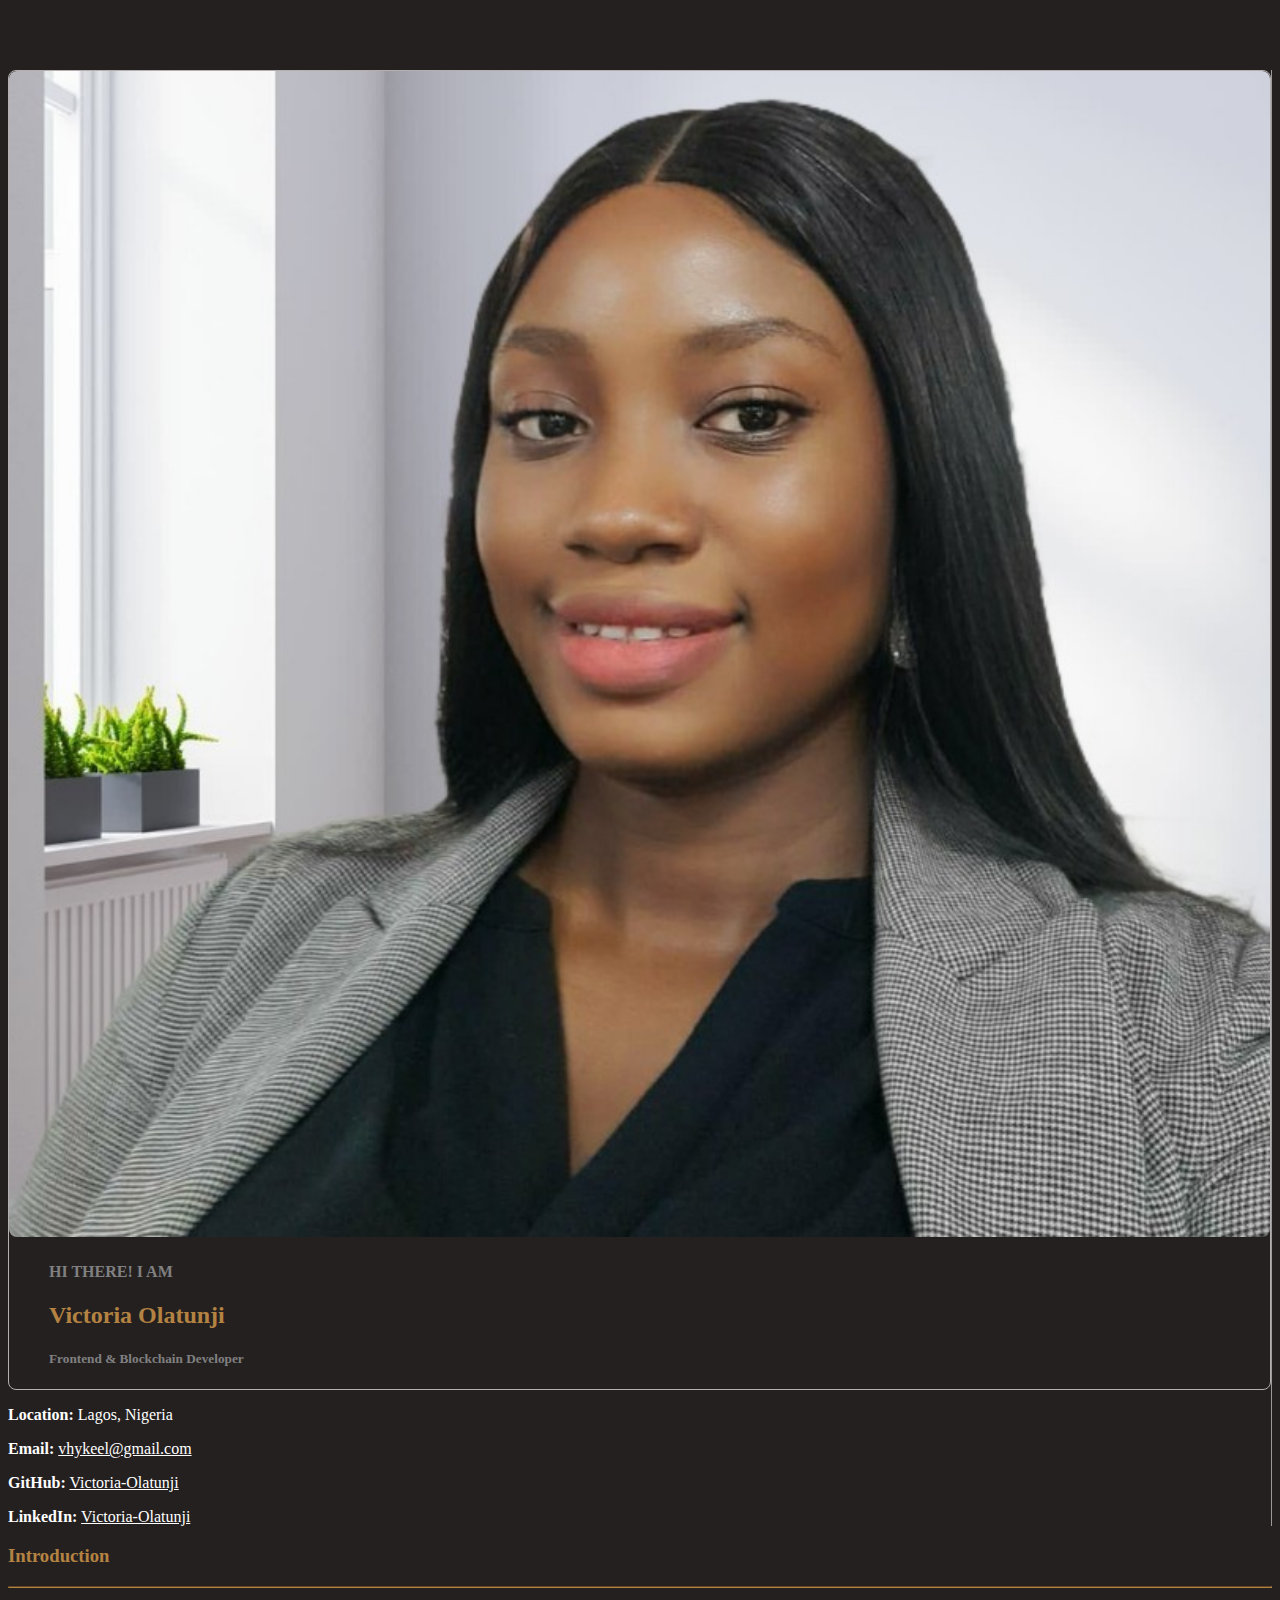
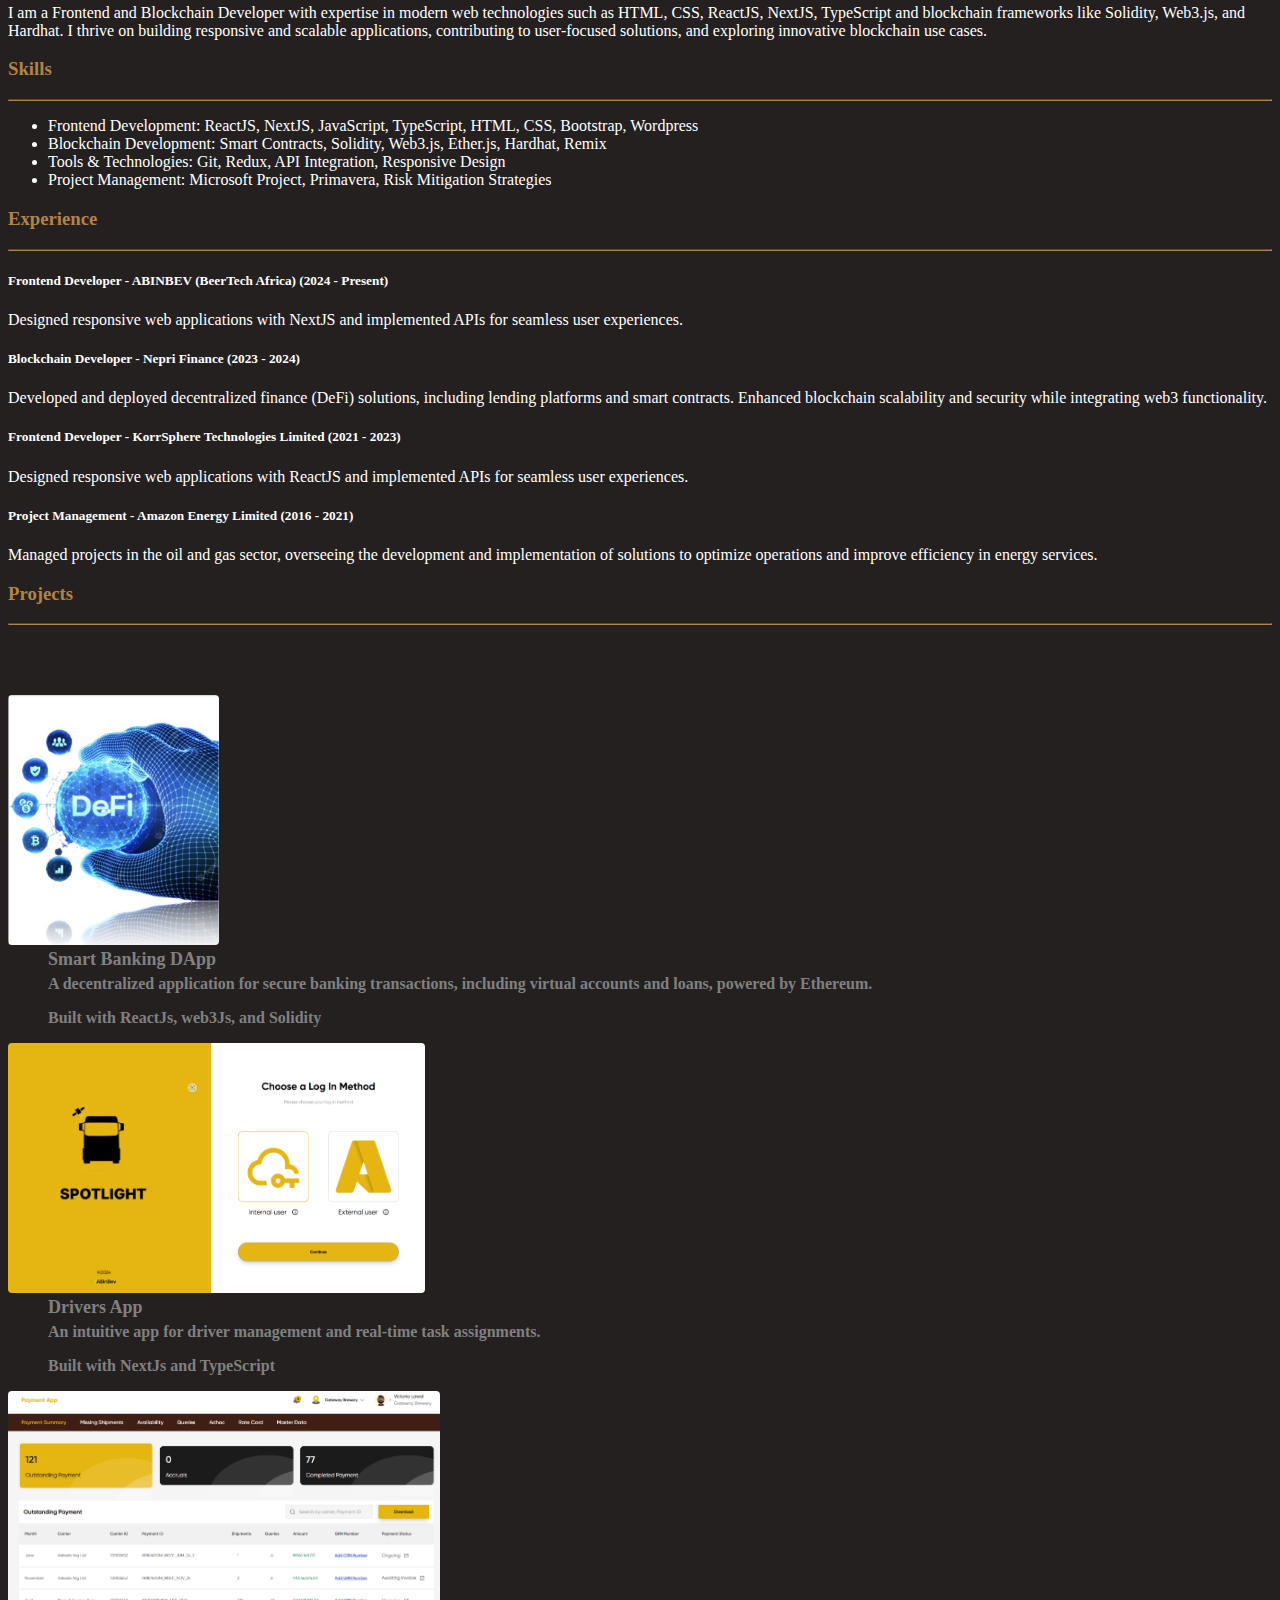
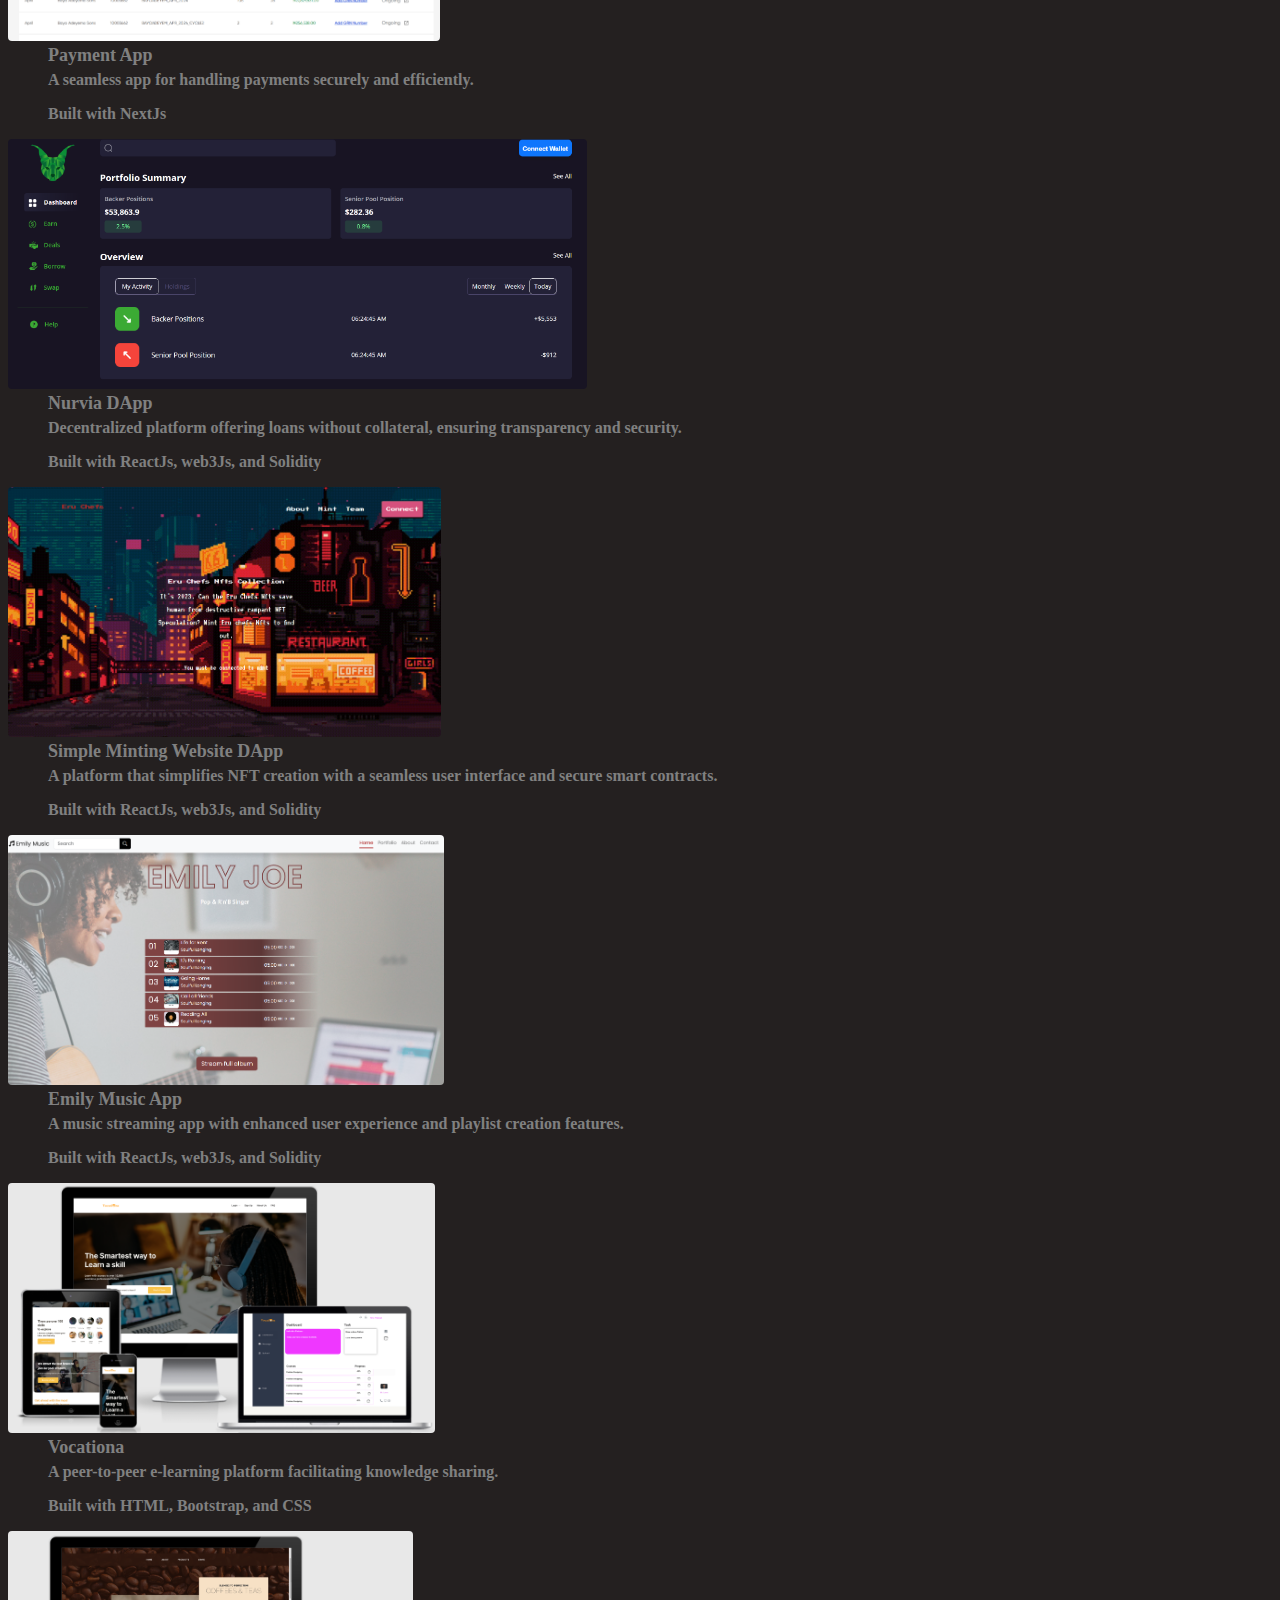
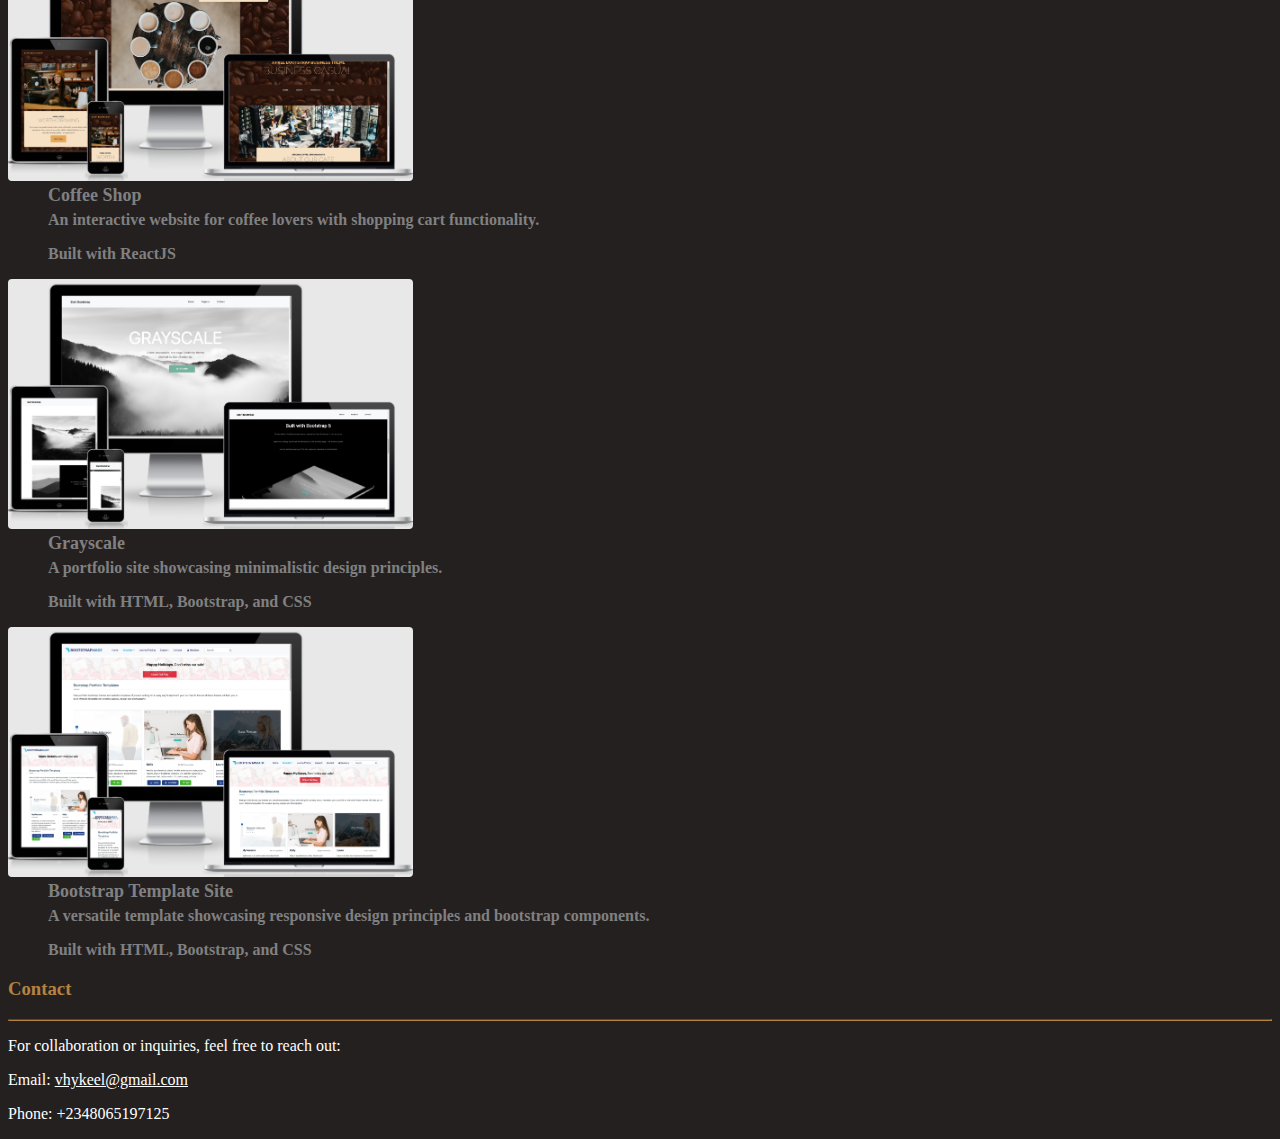
<file: index.html>
<!DOCTYPE html>
<html lang="en">
  <head>
    <meta charset="UTF-8" />
    <meta http-equiv="X-UA-Compatible" content="IE=edge" />
    <meta name="viewport" content="width=device-width, initial-scale=1.0" />
    <link
      rel="stylesheet"
      href="https://cdn.jsdelivr.net/npm/bootstrap@5.1.3/dist/css/bootstrap.min.css"
      integrity="sha384-1BmE4kWBq78iYhFldvKuhfTAU6auU8tT94WrHftjDbrCEXSU1oBoqyl2QvZ6jIW3"
      crossorigin="anonymous"
    />
    <link rel="stylesheet" href="./Stylesheets/PersonalPortfolio.css" />
    <link
      rel="stylesheet"
      href="https://cdnjs.cloudflare.com/ajax/libs/font-awesome/4.7.0/css/font-awesome.min.css"
    />
    <title>Victoria Olatunji Portfolio</title>
  </head>
  <body style="background-color: rgb(36, 32, 32); color: white">
    <div class="container-fluid">
      <div class="row">
        <!-- Sidebar Section -->
        <div
          class="col-md-4 text-center"
          style="border-right: 1px solid rgb(155, 153, 153)"
        >
          <div class="sticky-top">
            <div
              class="card"
              style="
                margin-top: 70px;
                background-color: rgb(36, 32, 32);
                border: 0.2px solid rgb(182, 175, 175);
                border-radius: 8px;
              "
            >
              <img
                class="card-img-top"
                src="./Assets/picture.jpeg"
                alt="Profile Picture"
                style="width: 100%; border-radius: 8px"
              />
              <div class="card-body">
                <h4 class="card-title">HI THERE! I AM</h4>
                <h2 class="" style="color: rgb(180, 131, 66)">
                  Victoria Olatunji
                </h2>
                <h5>Frontend & Blockchain Developer</h5>
              </div>
            </div>
            <div class="mt-4">
              <p><strong>Location:</strong> Lagos, Nigeria</p>
              <p>
                <strong>Email:</strong>
                <a href="mailto:vhykeel@gmail.com" style="color: white"
                  >vhykeel@gmail.com</a
                >
              </p>
              <p>
                <strong>GitHub:</strong>
                <a
                  href="https://github.com/solo-hacker001"
                  target="_blank"
                  style="color: white"
                  >Victoria-Olatunji</a
                >
              </p>
              <p>
                <strong>LinkedIn:</strong>
                <a
                  href="https://www.linkedin.com/in/victoria-olatunji-pmp%C2%AE-225622153?utm_source=share&utm_campaign=share_via&utm_content=profile&utm_medium=android_app "
                  target="_blank"
                  style="color: white"
                  >Victoria-Olatunji</a
                >
              </p>
            </div>
          </div>
        </div>

        <!-- Main Section -->
        <div class="col-md-8">
          <!-- Introduction -->
          <div class="mt-5">
            <h3 class="text-uppercase" style="color: rgb(180, 131, 66)">
              Introduction
            </h3>
            <hr style="border-color: rgb(180, 131, 66)" />
            <p>
              I am a Frontend and Blockchain Developer with expertise in modern
              web technologies such as HTML, CSS, ReactJS, NextJS, TypeScript
              and blockchain frameworks like Solidity, Web3.js, and Hardhat. I
              thrive on building responsive and scalable applications,
              contributing to user-focused solutions, and exploring innovative
              blockchain use cases.
            </p>
          </div>

          <!-- Skills -->
          <div class="mt-5">
            <h3 class="text-uppercase" style="color: rgb(180, 131, 66)">
              Skills
            </h3>
            <hr style="border-color: rgb(180, 131, 66)" />
            <ul>
              <li>
                Frontend Development: ReactJS, NextJS, JavaScript, TypeScript,
                HTML, CSS, Bootstrap, Wordpress
              </li>
              <li>
                Blockchain Development: Smart Contracts, Solidity, Web3.js,
                Ether.js, Hardhat, Remix
              </li>
              <li>
                Tools & Technologies: Git, Redux, API Integration, Responsive
                Design
              </li>
              <li>
                Project Management: Microsoft Project, Primavera, Risk
                Mitigation Strategies
              </li>
            </ul>
          </div>

          <!-- Experience -->
          <div class="mt-5">
            <h3 class="text-uppercase" style="color: rgb(180, 131, 66)">
              Experience
            </h3>
            <hr style="border-color: rgb(180, 131, 66)" />
            <h5>
              Frontend Developer - ABINBEV (BeerTech Africa) (2024 - Present)
            </h5>
            <p>
              Designed responsive web applications with NextJS and implemented
              APIs for seamless user experiences.
            </p>
            <h5>Blockchain Developer - Nepri Finance (2023 - 2024)</h5>
            <p>
              Developed and deployed decentralized finance (DeFi) solutions,
              including lending platforms and smart contracts. Enhanced
              blockchain scalability and security while integrating web3
              functionality.
            </p>
            <h5>
              Frontend Developer - KorrSphere Technologies Limited (2021 - 2023)
            </h5>
            <p>
              Designed responsive web applications with ReactJS and implemented
              APIs for seamless user experiences.
            </p>

            <div class="experience-item">
              <h5>Project Management - Amazon Energy Limited (2016 - 2021)</h5>
              <p>
                Managed projects in the oil and gas sector, overseeing the
                development and implementation of solutions to optimize
                operations and improve efficiency in energy services.
              </p>
            </div>
          </div>

          <div class="mt-5">
            <h3 class="text-uppercase" style="color: rgb(180, 131, 66)">
              Projects
            </h3>
            <hr style="border-color: rgb(180, 131, 66)" />
            <div style="margin-top: 70px">
              <div class="row g-4">
                <div class="col-sm-12 col-md-6 col-lg-6">
                  <a
                    href="https://smartbanking-o4qy.onrender.com/"
                    style="text-decoration: none"
                  >
                    <div
                      class="card"
                      style="
                        background-color: rgb(36, 32, 32);
                        color: white;
                        font-size: 16px;
                      "
                    >
                      <img
                        class="card-img-top"
                        src="./Assets/smartBanking.png"
                        alt="Smart Banking"
                        style="
                          height: 250px;
                          object-fit: cover;
                          border-radius: 4px;
                        "
                      />
                      <div class="card-body">
                        <p
                          style="margin: 0; font-size: 18px; font-weight: bold"
                        >
                          Smart Banking DApp
                        </p>
                        <p style="margin-top: 5px">
                          A decentralized application for secure banking
                          transactions, including virtual accounts and loans,
                          powered by Ethereum.
                        </p>
                        <p style="margin-top: 10px">
                          Built with ReactJs, web3Js, and Solidity
                        </p>
                      </div>
                    </div>
                  </a>
                </div>

                <div class="col-sm-12 col-md-6 col-lg-6">
                  <a
                    href="https://tpaymentsod.abispotlight.com/"
                    style="text-decoration: none"
                  >
                    <div
                      class="card"
                      style="
                        background-color: rgb(36, 32, 32);
                        color: white;
                        font-size: 16px;
                      "
                    >
                      <img
                        class="card-img-top"
                        src="./Assets/cpods.png"
                        alt="Drivers App"
                        style="
                          height: 250px;
                          object-fit: cover;
                          border-radius: 4px;
                        "
                      />
                      <div class="card-body">
                        <p
                          style="margin: 0; font-size: 18px; font-weight: bold"
                        >
                          Drivers App
                        </p>
                        <p style="margin-top: 5px">
                          An intuitive app for driver management and real-time
                          task assignments.
                        </p>
                        <p style="margin-top: 10px">
                          Built with NextJs and TypeScript
                        </p>
                      </div>
                    </div>
                  </a>
                </div>

                <div class="col-sm-12 col-md-6 col-lg-6">
                  <a
                    href="https://tpayments.abispotlight.com/"
                    style="text-decoration: none"
                  >
                    <div
                      class="card"
                      style="
                        background-color: rgb(36, 32, 32);
                        color: white;
                        font-size: 16px;
                      "
                    >
                      <img
                        class="card-img-top"
                        src="./Assets/pamentApp.png"
                        alt="Payment App"
                        style="
                          height: 250px;
                          object-fit: cover;
                          border-radius: 4px;
                        "
                      />
                      <div class="card-body">
                        <p
                          style="margin: 0; font-size: 18px; font-weight: bold"
                        >
                          Payment App
                        </p>
                        <p style="margin-top: 5px">
                          A seamless app for handling payments securely and
                          efficiently.
                        </p>
                        <p style="margin-top: 10px">Built with NextJs</p>
                      </div>
                    </div>
                  </a>
                </div>

                <div class="col-sm-12 col-md-6 col-lg-6">
                  <a
                    href="https://nurvia-mvp.netlify.app/"
                    style="text-decoration: none"
                  >
                    <div
                      class="card"
                      style="
                        background-color: rgb(36, 32, 32);
                        color: white;
                        font-size: 16px;
                      "
                    >
                      <img
                        class="card-img-top"
                        src="./Assets/nurvia.png"
                        alt="Nurvia"
                        style="
                          height: 250px;
                          object-fit: cover;
                          border-radius: 4px;
                        "
                      />
                      <div class="card-body">
                        <p
                          style="margin: 0; font-size: 18px; font-weight: bold"
                        >
                          Nurvia DApp
                        </p>
                        <p style="margin-top: 5px">
                          Decentralized platform offering loans without
                          collateral, ensuring transparency and security.
                        </p>
                        <p style="margin-top: 10px">
                          Built with ReactJs, web3Js, and Solidity
                        </p>
                      </div>
                    </div>
                  </a>
                </div>

                <div class="col-sm-12 col-md-6 col-lg-6">
                  <a
                    href="https://bejewelled-malasada-b69d4c.netlify.app/"
                    style="text-decoration: none"
                  >
                    <div
                      class="card"
                      style="
                        background-color: rgb(36, 32, 32);
                        color: white;
                        font-size: 16px;
                      "
                    >
                      <img
                        class="card-img-top"
                        src="./Assets/NFT.png"
                        alt="Simple Minting Website DApp"
                        style="
                          height: 250px;
                          object-fit: cover;
                          border-radius: 4px;
                        "
                      />
                      <div class="card-body">
                        <p
                          style="margin: 0; font-size: 18px; font-weight: bold"
                        >
                          Simple Minting Website DApp
                        </p>
                        <p style="margin-top: 5px">
                          A platform that simplifies NFT creation with a
                          seamless user interface and secure smart contracts.
                        </p>
                        <p style="margin-top: 10px">
                          Built with ReactJs, web3Js, and Solidity
                        </p>
                      </div>
                    </div>
                  </a>
                </div>

                <div class="col-sm-12 col-md-6 col-lg-6">
                  <a
                    href="https://solo-hacker001.github.io/Emily_music/"
                    style="text-decoration: none"
                  >
                    <div
                      class="card"
                      style="
                        background-color: rgb(36, 32, 32);
                        color: white;
                        font-size: 16px;
                      "
                    >
                      <img
                        class="card-img-top"
                        src="./Assets/music.png"
                        alt="Emily Music App"
                        style="
                          height: 250px;
                          object-fit: cover;
                          border-radius: 4px;
                        "
                      />
                      <div class="card-body">
                        <p
                          style="margin: 0; font-size: 18px; font-weight: bold"
                        >
                          Emily Music App
                        </p>
                        <p style="margin-top: 5px">
                          A music streaming app with enhanced user experience
                          and playlist creation features.
                        </p>
                        <p style="margin-top: 10px">
                          Built with ReactJs, web3Js, and Solidity
                        </p>
                      </div>
                    </div>
                  </a>
                </div>

                <div class="col-sm-12 col-md-6 col-lg-6">
                  <a
                    href="https://vocationa.nerdzfactory.org/"
                    style="text-decoration: none"
                  >
                    <div
                      class="card"
                      style="
                        background-color: rgb(36, 32, 32);
                        color: white;
                        font-size: 16px;
                      "
                    >
                      <img
                        class="card-img-top"
                        src="./Assets/vocationa.png"
                        alt="Vocationa"
                        style="
                          height: 250px;
                          object-fit: cover;
                          border-radius: 4px;
                        "
                      />
                      <div class="card-body">
                        <p
                          style="margin: 0; font-size: 18px; font-weight: bold"
                        >
                          Vocationa
                        </p>
                        <p style="margin-top: 5px">
                          A peer-to-peer e-learning platform facilitating
                          knowledge sharing.
                        </p>
                        <p style="margin-top: 10px">
                          Built with HTML, Bootstrap, and CSS
                        </p>
                      </div>
                    </div>
                  </a>
                </div>

                <div class="col-sm-12 col-md-6 col-lg-6">
                  <a
                    href="https://mycoffee-shop.netlify.app/"
                    style="text-decoration: none"
                  >
                    <div
                      class="card"
                      style="
                        background-color: rgb(36, 32, 32);
                        color: white;
                        font-size: 16px;
                      "
                    >
                      <img
                        class="card-img-top"
                        src="./Assets/coffeeshop.png"
                        alt="Coffee Shop"
                        style="
                          height: 250px;
                          object-fit: cover;
                          border-radius: 4px;
                        "
                      />
                      <div class="card-body">
                        <p
                          style="margin: 0; font-size: 18px; font-weight: bold"
                        >
                          Coffee Shop
                        </p>
                        <p style="margin-top: 5px">
                          An interactive website for coffee lovers with shopping
                          cart functionality.
                        </p>
                        <p style="margin-top: 10px">Built with ReactJS</p>
                      </div>
                    </div>
                  </a>
                </div>

                <div class="col-sm-12 col-md-6 col-lg-6">
                  <a
                    href="https://victoria-olatunji.github.io/Grayscale"
                    style="text-decoration: none"
                  >
                    <div
                      class="card"
                      style="
                        background-color: rgb(36, 32, 32);
                        color: white;
                        font-size: 16px;
                      "
                    >
                      <img
                        class="card-img-top"
                        src="./Assets/grayscale.png"
                        alt="Grayscale"
                        style="
                          height: 250px;
                          object-fit: cover;
                          border-radius: 4px;
                        "
                      />
                      <div class="card-body">
                        <p
                          style="margin: 0; font-size: 18px; font-weight: bold"
                        >
                          Grayscale
                        </p>
                        <p style="margin-top: 5px">
                          A portfolio site showcasing minimalistic design
                          principles.
                        </p>
                        <p style="margin-top: 10px">
                          Built with HTML, Bootstrap, and CSS
                        </p>
                      </div>
                    </div>
                  </a>
                </div>

                <div class="col-sm-12 col-md-6 col-lg-6">
                  <a
                    href="https://victoria-olatunji.github.io/Portfolio-template"
                    style="text-decoration: none"
                  >
                    <div
                      class="card"
                      style="
                        background-color: rgb(36, 32, 32);
                        color: white;
                        font-size: 16px;
                      "
                    >
                      <img
                        class="card-img-top"
                        src="./Assets/template.png"
                        alt="Bootstrap Template Site"
                        style="
                          height: 250px;
                          object-fit: cover;
                          border-radius: 4px;
                        "
                      />
                      <div class="card-body">
                        <p
                          style="margin: 0; font-size: 18px; font-weight: bold"
                        >
                          Bootstrap Template Site
                        </p>
                        <p style="margin-top: 5px">
                          A versatile template showcasing responsive design
                          principles and bootstrap components.
                        </p>
                        <p style="margin-top: 10px">
                          Built with HTML, Bootstrap, and CSS
                        </p>
                      </div>
                    </div>
                  </a>
                </div>
              </div>
            </div>
          </div>

          <!-- Contact -->
          <div class="mt-5">
            <h3 class="text-uppercase" style="color: rgb(180, 131, 66)">
              Contact
            </h3>
            <hr style="border-color: rgb(180, 131, 66)" />
            <p>For collaboration or inquiries, feel free to reach out:</p>
            <p>
              Email:
              <a href="mailto:vhykeel@gmail.com" style="color: white"
                >vhykeel@gmail.com</a
              >
            </p>
            <p>Phone: +2348065197125</p>
          </div>
        </div>
      </div>
    </div>
  </body>
</html>
</file>
<file: Stylesheets/PersonalPortfolio.css>
.header{
    color: rgb(180, 131, 66);
    font-size: 18px;
    font-weight: bold;
}

.col-8{
    padding-top: 80px;
    padding-left: 50px;
}
.job-role{
    margin-top: 30px;
    color: white;
    font-size: 40px;
    font-weight: 500;
    font-family: Arial, Helvetica, sans-serif;
}
.header-line{
    width: 130px;
    border-bottom: 0.3px solid rgb(182, 175, 175);
    margin-top: 2px;
}
.profile{
    color: rgb(177, 174, 174);
    margin-top: 30px;
    font-size: 30px;
    margin-bottom: 60px;
}
#biodata div{
    font-size: 20px;
    color: rgb(150, 146, 146);
    margin-bottom: 10px;
    font-weight: 600;
}

.download{
    border: 2px solid rgb(94, 91, 91);
}

.download:hover{
    border-color: rgb(180, 131, 66);
}

#details div{
    color: white;
    font-size: 18px;
    font-weight: 300;
    margin-bottom: 13px;
    margin-left: 30px;
}
#experience{
    color: rgb(180, 131, 66);
    font-size: 30px;
    font-weight:400;
}
#edu-skills{
    color: rgb(150, 146, 146);
    font-size: 30px;
    font-weight:400;
}
.lorem{
    font-size: 16px;
    color: rgb(150, 146, 146);
    font-weight: 400;
}
.role{
    color: rgb(245, 238, 238);
    font-size: 28px;
    font-weight: 400;
    margin-top: 16px;
}
.company{
    font-size: 18px;
    color: rgb(245, 238, 238);
}
#year{
    color: rgb(150, 146, 146);
    margin-left: 14px;
}
.experience-card{
    width: 95%; 
    height: 35vh; 
    background-color: rgb(20, 15, 15); 
    margin-top: 20px; 
    padding: 40px;
}
#skill-card{
    height: 30vh;
    width: 95%;
    background-color: rgb(20, 15, 15);
    margin-bottom: 20px;
   
}
#aa{
    border-right: 0.1px solid rgb(155, 153, 153);
    height: 100%;
    color: white;
}
.job-skill{
    color: rgb(245, 238, 238);
    font-size: 28px;
    font-weight: 400;
}
.price{
    color: rgb(143, 99, 42);
    font-size: 24px;
    font-weight:400;
}
#box{
    margin-top: 70px;
    margin-bottom: 70px;
}
.inner-box{
    height: 35vh;
    background-color: rgb(20, 15, 15);
    text-align: center;
    color: white;
    padding-top: 90px;
}
.inner-box p{
    font: 1.7em sans-serif;
    font-weight: 500;
    font-style: oblique;
}

.input{
    border: 0.2px solid rgb(150, 146, 146); 
    background-color: rgb(36, 32, 32);
    width: 100%;
    padding-left: 20px;
    font-size: 20px;
}
#baseline{
    border-bottom: 0.3px solid rgb(182, 175, 175);
}

#arrow:hover{
    border: 1px solid rgb(180, 131, 66);
    width: 30%;
    text-align: center;
}

.card-body{
    color: grey;
    font-weight:bold;
    margin-left: 40px;
}

.card-body span{
    color: white;
    margin-top: 15px;
    margin-left: -15px;
    font-weight:bold;
    font-size: 20px;  
}

.link{
    text-decoration: none;
    color: white;
  }

  .link:hover{
      color: white;
  }
  .sticky-top{
      position: sticky;
  }
</file>
